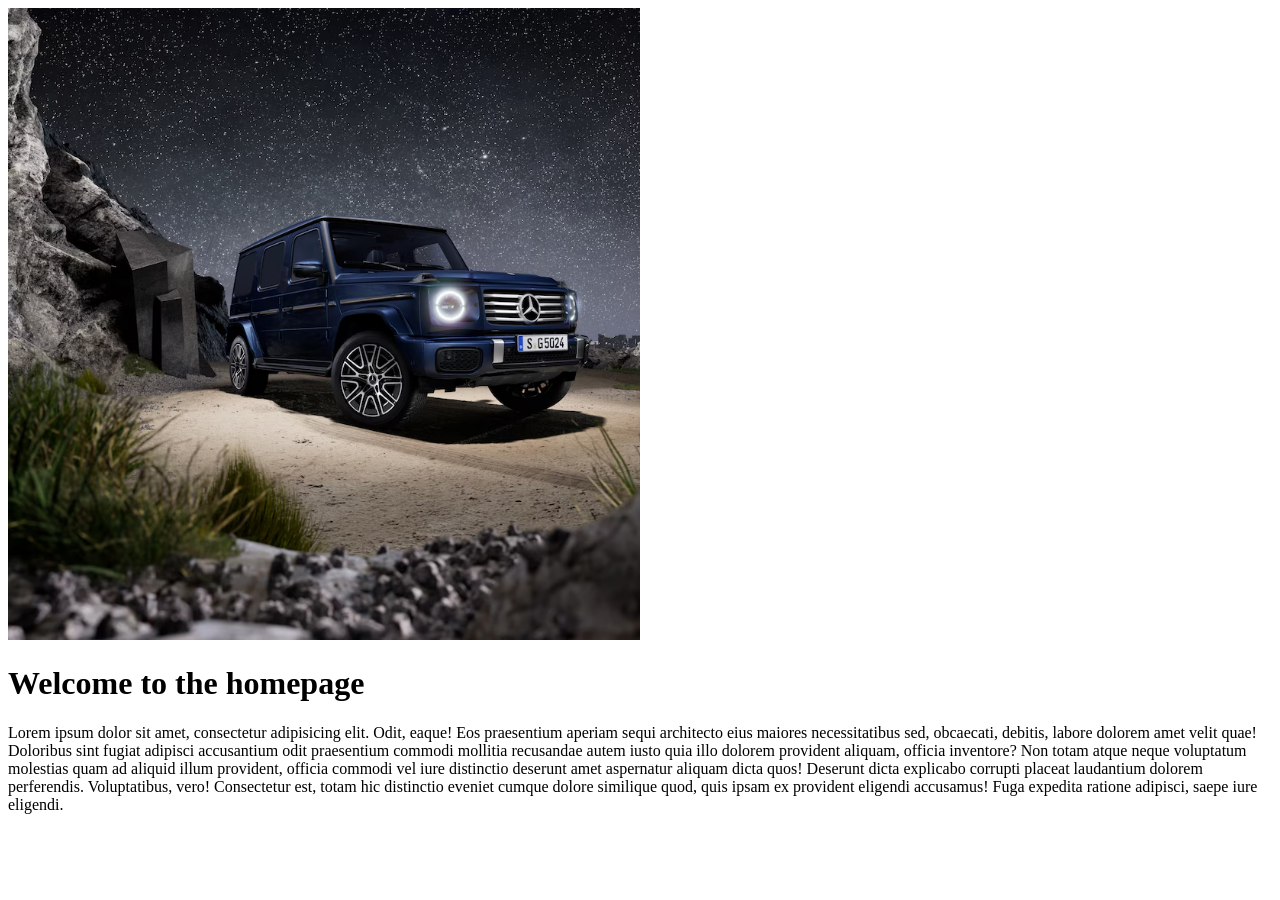
<file: Assignments/Assignment 2/index.html>
<!DOCTYPE html>
<html>
    <head>
        <title>Homepage</title>
    </head>
    <body>
        <div>
        <img src="Assets/1740019494454.avif" width="50%">
        <h1>Welcome to the homepage</h1>
        <p>Lorem ipsum dolor sit amet, consectetur adipisicing elit. Odit, eaque! Eos praesentium aperiam sequi architecto eius maiores necessitatibus sed, obcaecati, debitis, labore dolorem amet velit quae! Doloribus sint fugiat adipisci accusantium odit praesentium commodi mollitia recusandae autem iusto quia illo dolorem provident aliquam, officia inventore? Non totam atque neque voluptatum molestias quam ad aliquid illum provident, officia commodi vel iure distinctio deserunt amet aspernatur aliquam dicta quos! Deserunt dicta explicabo corrupti placeat laudantium dolorem perferendis. Voluptatibus, vero! Consectetur est, totam hic distinctio eveniet cumque dolore similique quod, quis ipsam ex provident eligendi accusamus! Fuga expedita ratione adipisci, saepe iure eligendi.</p>
        </div>
    </body>
</html>
</file>
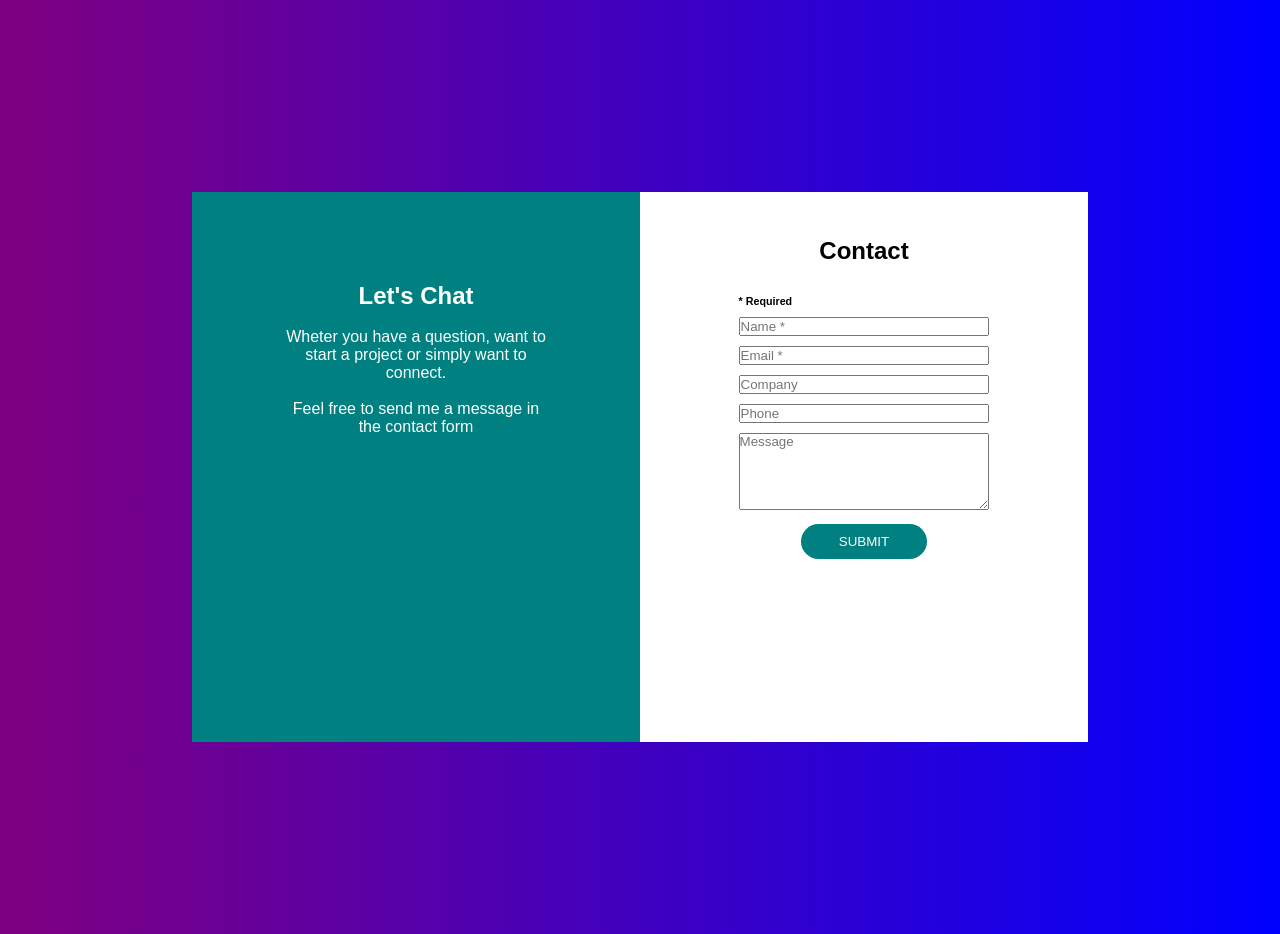
<file: Assignments/Assignment 3/index.html>
<!DOCTYPE html>
<html lang="en">
<head>
    <meta charset="UTF-8">
    <meta name="viewport" content="width=device-width, initial-scale=1.0">
    <title>Document</title>
    <link rel="stylesheet" href="css/style.css">
</head>
<body>
    <section class="container">
        <div class="box textDiv">
                
            <h1>Let's Chat</h1><br>
            <p>Wheter you have a question, want to start a project or simply want to connect.</p><br>
            <p>Feel free to send me a message in the contact form</p>
        </div><!--  
        --><div class="box formDiv">
           
            <h1>Contact</h1>
            <h6>* Required</h6>
            <form action="" method="POST">
                <div class="form-group">
                <input type="text" name="name" placeholder="Name *" required>
                </div>
                <div class="form-group">
                <input type="email" name="_replyto" placeholder="Email *" required>
                </div>
                <div class="form-group">
                <input type="text" name="company" placeholder="Company">
                </div>
                <div class="form-group">
                <input type="tel" name ="phone" placeholder="Phone">
                </div>
                <div class="form-group">
                <textarea name="message" placeholder="Message" rows="5"></textarea>
                </div>
                <button type="submit">SUBMIT</button>
            </form>
        </div>
       
    </section>
</body>
</html>
</file>
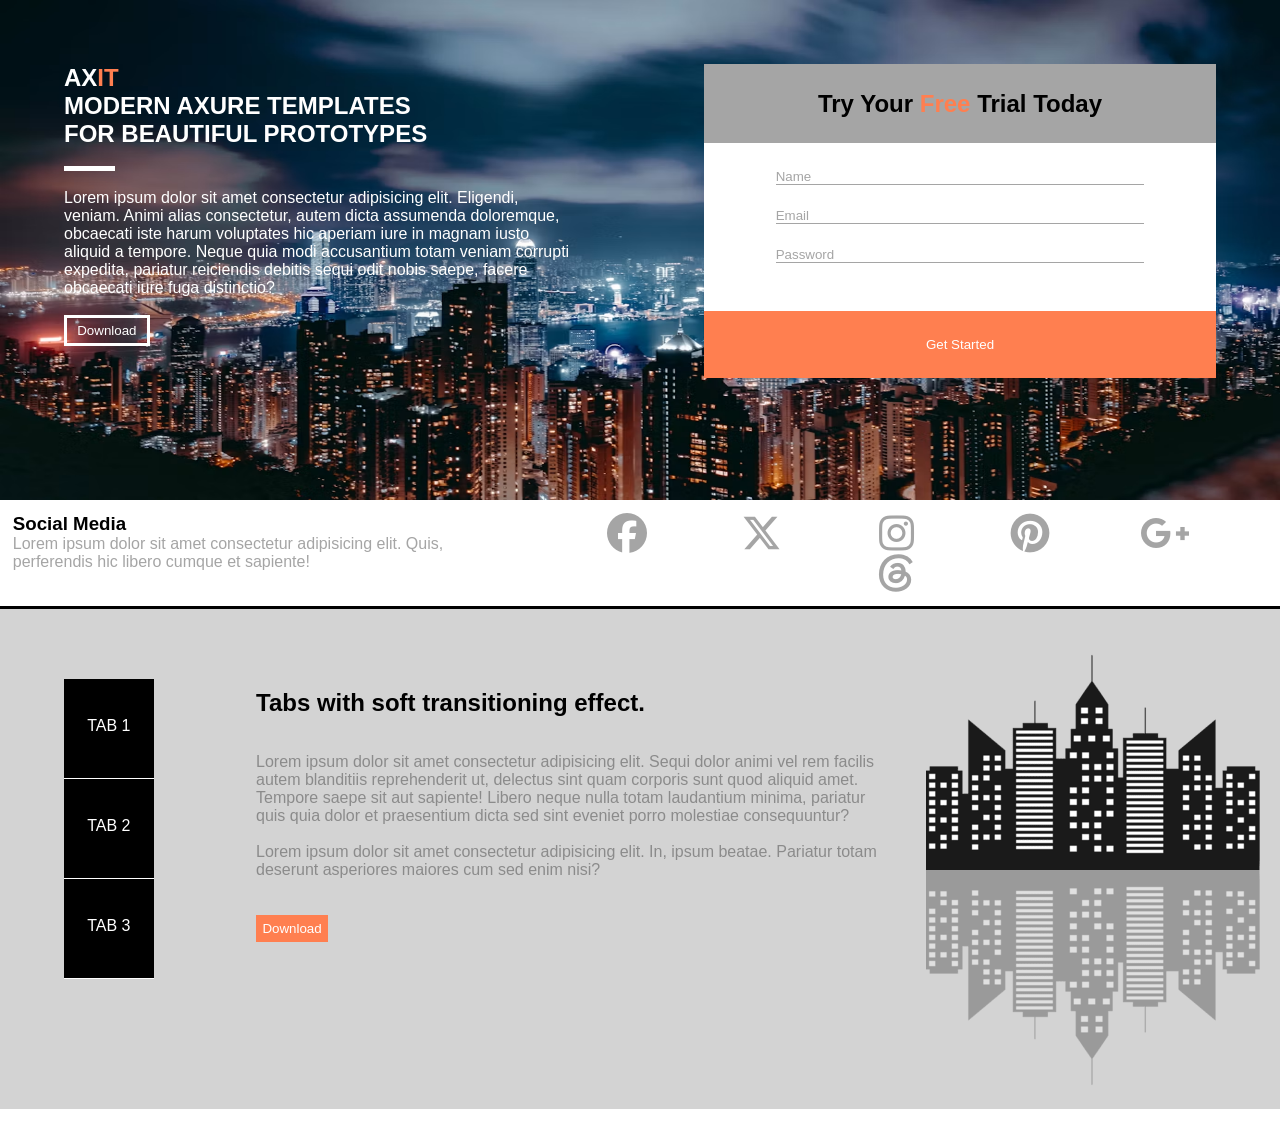
<file: Assignments/Assignment 4/index.html>
<!DOCTYPE html>
<html lang="en">
<head>
    <meta charset="UTF-8">
    <meta name="viewport" content="width=device-width, initial-scale=1.0">
    <title>AXIT</title>
    <link rel="stylesheet" href="css/all.min.css">
    <link rel="stylesheet" href="css/style.css">
</head>
<body>
    <section class="section1">
        <div class="firstsectionDivs section1-div1">
            <h1>AX<span class="span-coral">IT</span></h1>
            <h1>Modern axure templates</h1>
            <h1>for beautiful prototypes</h1><br>
            <hr><br>
            <p>Lorem ipsum dolor sit amet consectetur adipisicing elit. Eligendi, veniam. Animi alias consectetur, autem dicta assumenda doloremque, obcaecati iste harum voluptates hic aperiam iure in magnam iusto aliquid a tempore. Neque quia modi accusantium totam veniam corrupti expedita, pariatur reiciendis debitis sequi odit nobis saepe, facere obcaecati iure fuga distinctio?</p><br>
            <button class="button1">Download</button>
        </div><!--
        --><div class="firstsectionDivs section1-div2">
            <form action="" class="form1">

                <h2>Try your <span class="span-coral">Free </span>trial today</h2>
                <div class="inputDiv">
                <input type="text" required placeholder="Name"></input>
                <input type="email" required placeholder="Email"></input>
                <input type="password" required placeholder="Password"></input>
                </div>
                <button type="submit">Get Started</button>
                
            </form>
        </div>
    </section>
        
    <section class="section2">
        <div class="section2div1">
            <h3>Social Media</h3>
            <p>Lorem ipsum dolor sit amet consectetur adipisicing elit. Quis, perferendis hic libero cumque et sapiente!</p>
        </div><!--
        --><div class="section2div2">
            <i class="fa-brands fa-facebook"></i>
            <i class="fa-brands fa-x-twitter"></i>
            <i class="fa-brands fa-instagram"></i>
            <i class="fa-brands fa-pinterest"></i>
            <i class="fa-brands fa-google-plus-g"></i>
            <i class="fa-brands fa-threads"></i>
        </div>
    </section>
    <section class="section3">
        <div class="sec3div1">
            <p class="special-par">TAB 1</p>
            <p class="special-par">TAB 2</p>
            <p class="special-par">TAB 3</p>

        </div><!--
        --><div class="sec3div2">
            <h2>Tabs with soft transitioning effect.</h2><br><br>
            <p>Lorem ipsum dolor sit amet consectetur adipisicing elit. Sequi dolor animi vel rem facilis autem blanditiis reprehenderit ut, delectus sint quam corporis sunt quod aliquid amet. Tempore saepe sit aut sapiente! Libero neque nulla totam laudantium minima, pariatur quis quia dolor et praesentium dicta sed sint eveniet porro molestiae consequuntur?</p><br>
            <p>Lorem ipsum dolor sit amet consectetur adipisicing elit. In, ipsum beatae. Pariatur totam deserunt asperiores maiores cum sed enim nisi?</p><br><br>
            <button class="coral-button">Download</button>
            

        </div><!--
         --><div class="sec3div3">
            <div class="container">
            <img src="assets/black-city.png" alt="" class="photo">
            <img src="assets/black-city.png" alt="" class="reflection">
            </div>
        </div>
        
    </section>
</body>
</html>
</file>
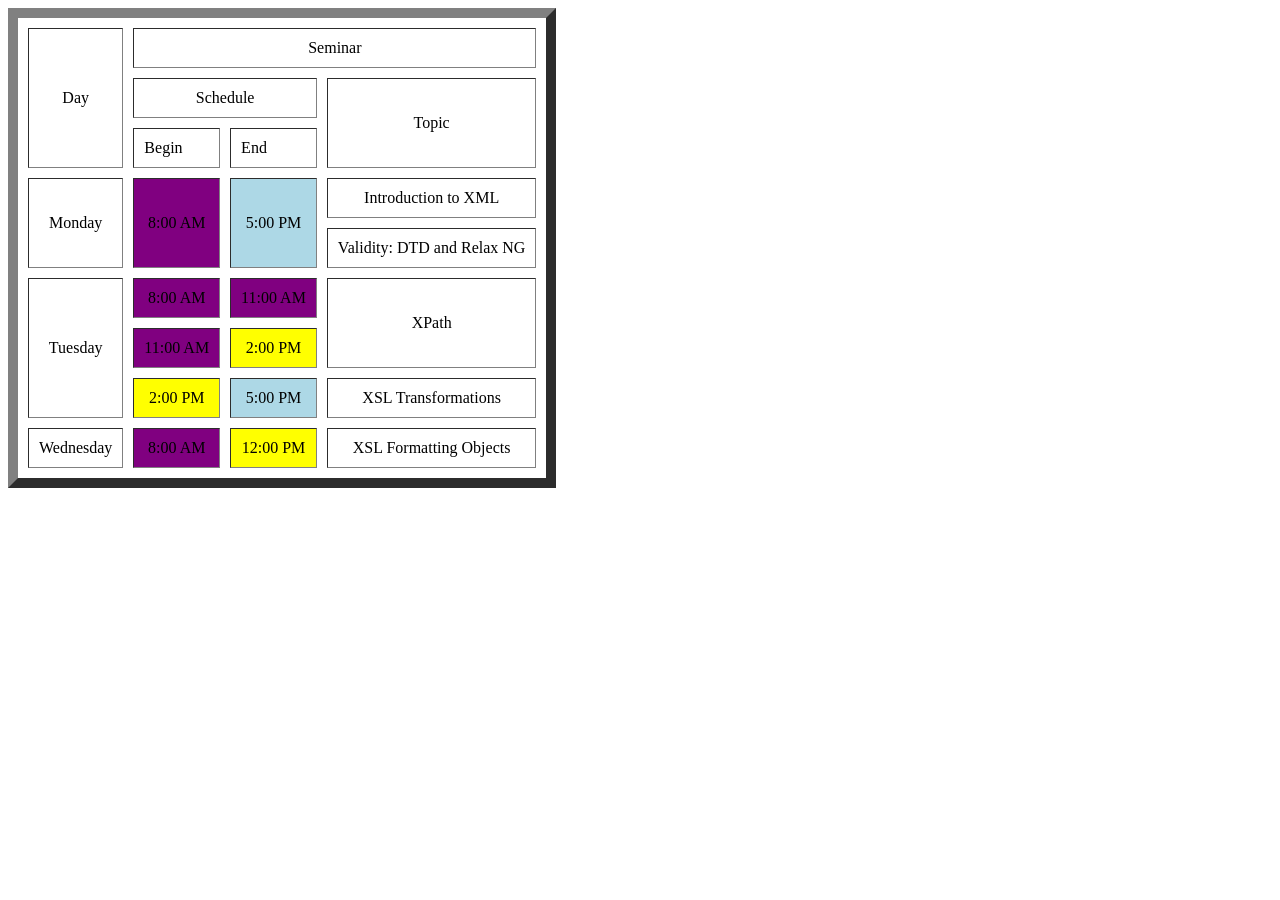
<file: Assignments/Assignment 1/Table.html>
<!DOCTYPE html>
<html>
    <head>

    </head>

    <body>

        <table border="10" cellpadding="10" cellspacing="10">
            <td rowspan="3" align="center">Day</td>
            <td colspan="3"align="center">Seminar</td>
        </tr>
        <tr> 
            <td colspan="2" align="center">Schedule</td>
            <td rowspan="2" align="center   ">Topic</td>
        </tr>
        <td>Begin</td>
        <td>End</td>
        <tr> 
            <td rowspan="2" align="center">Monday</td>
            <td rowspan="2" bgcolor="purple" align="center">8:00 AM</td>
            <td rowspan="2" bgcolor="lightblue" align="center">5:00 PM</td>
            <td align="center"> Introduction to XML</td>
        </tr>
        <tr> 
            <td align="center">Validity: DTD and Relax NG</td>
        </tr>
        <tr> 
            <td rowspan="3" align="center">Tuesday</td>
            <td bgcolor="purple" align="center">8:00 AM</td>
            <td bgcolor="purple" align="center">11:00 AM</td>
            <td rowspan="2" align="center">XPath</td>
        </tr>
        <tr> 
            <td bgcolor="purple" align="center">11:00 AM</td>
            <td bgcolor="yellow" align="center">2:00 PM</td>
        </tr>
        <tr> 
            <td bgcolor="yellow" align="center">2:00 PM</td>
            <td bgcolor="lightblue" align="center">5:00 PM</td>
            <td align="center">XSL Transformations</td>
        </tr>
        <tr>
            <td align="center">Wednesday</td>
            <td bgcolor="purple" align="center">8:00 AM</td>
            <td bgcolor="yellow" align="center">12:00 PM</td> 
            <td align="center">XSL Formatting Objects</td>
        </tr>
        </table>

    </body>
</html>
</file>
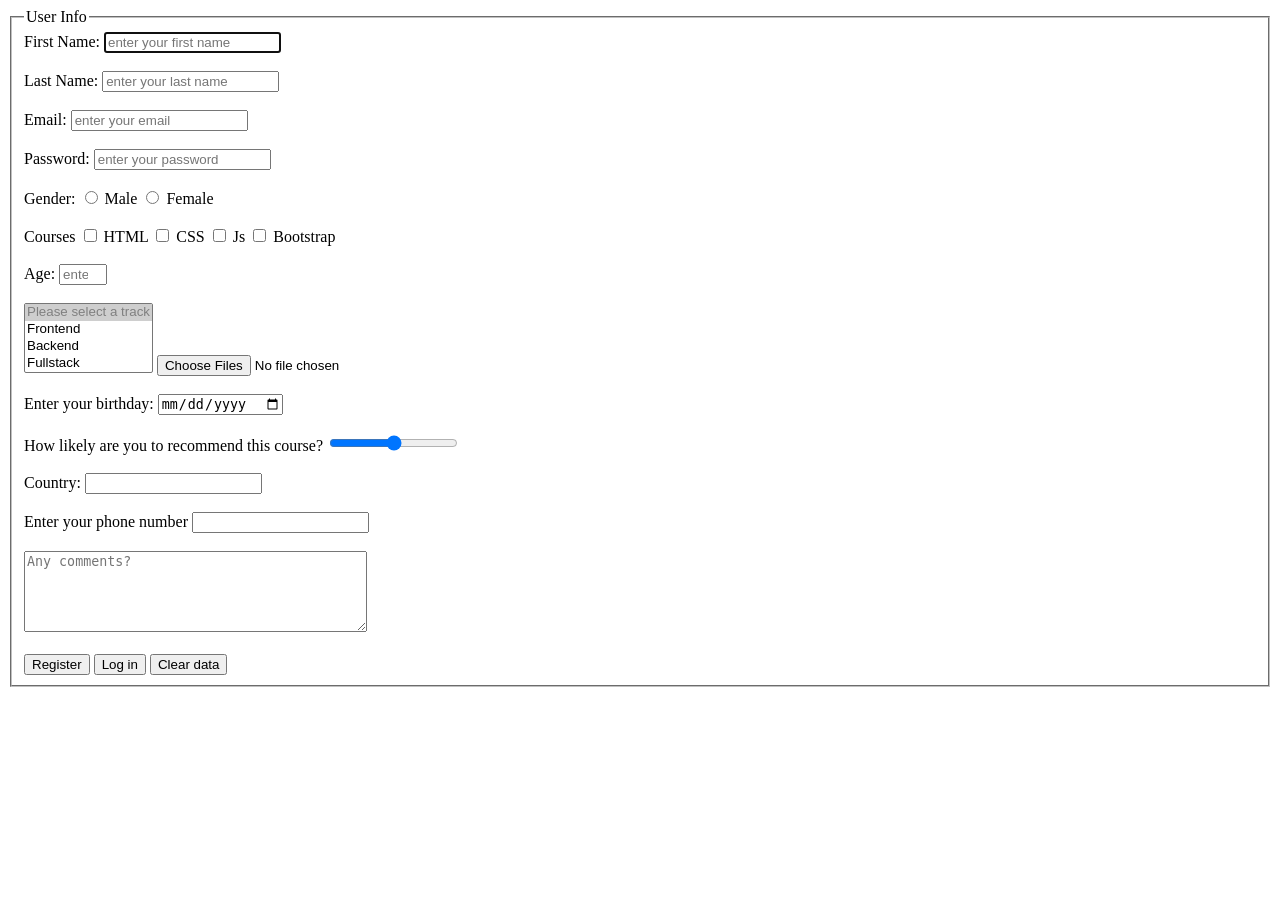
<file: Assignments/Assignment 2/Form.html>
<!DOCTYPE html>
<html>

    <head>
        <title>Form</title>
    </head>



    <body>

        <form action="index.html" autocomplete="off" method="post">
        <fieldset width=50%>
            <legend>User Info</legend>
            <label>First Name:</label>
            <input type="text" name="firstName" required placeholder="enter your first name" autofocus><br><br>
            <label>Last Name:</label>
            <input type="text" name="lastName" required placeholder="enter your last name"><br><br>
            <label>Email:</label>
            <input type="email" name="email" required placeholder="enter your email"><br><br>
            <label>Password:</label>
            <input type="password" name="password" required placeholder="enter your password"><br><br>
            <label>Gender:</label>
            <input type="radio" name="gender" value="male" required> Male
            <input type="radio" name="gender" value="female" required> Female <br><br>
            <label>Courses</label>
            <input type="checkbox" name="courses" value="html"> HTML
            <input type="checkbox" name="courses" value="css"> CSS
            <input type="checkbox" name="courses" value="css"> Js
            <input type="checkbox" name="courses" value="css"> Bootstrap <br><br>
            <label>Age:</label>
            <input type="number" name="age" required placeholder="enter your age" min="5" max="60"><br><br>
            <select required name="track" multiple>
                <option disabled selected >Please select a track</option>
                <option>Frontend</option>
                <option>Backend</option>
                <option>Fullstack</option>
            </select>
            <input type="file" name="file" multiple accept=".png"><br><br>
            <label>Enter your birthday:</label>
            <input type="date" name="birthday" ><br><br>
            <label>How likely are you to recommend this course?</label>
            <input type="range" name="recommendation" min="0" max="10"><br><br>
            <label for="country">Country:</label>

            <input type="text" id="country" list="countries"><br><br>

            <datalist id="countries"> 
            <option value="Egypt">
            <option value="France">
            <option value="Germany">
            <option value="Italy">
            <option value="Canada">
            </datalist>
            <label>Enter your phone number </label>
            <input type="text" pattern="01(0|1|2|5)[0-9]{8}" maxlength="11" minlength="11" required><br><br>
            <textarea name="message" placeholder="Any comments?" cols="40" rows="5"></textarea><br><br>
        
            <button type="submit" value="Register">Register</button>
            <button type="submit" value="Log in">Log in</button>
            <button type="reset" value="Clear data">Clear data</button>

        </fieldset>
        </form>

    </body>

</html>
</file>
<file: Assignments/Assignment 3/css/style.css>
*{
    margin: 0;
    padding: 0;
    box-sizing: border-box;
    font-family: 'Poppins', sans-serif;
    text-decoration: none;
    
}
body {
    background: linear-gradient(to right, purple, blue);
}
.container{
    margin: 15%;
    background-color: lightgray;
    
}
.box{
    background-color: teal;
    display:inline-block;
    width: 50%;
    height: 550px;
    vertical-align: top;
    padding: 5%;
    
}
.formDiv{
    background-color: white;

    
}
.formDiv h1{
    margin-bottom: 30px;
}
.formDiv h6{
    width: 70%;
    margin: auto;
    /* background-color: lightgray; */
    text-align: left;
}
.textDiv{
    padding: 10%;
    color: white;
}
h1 {
    text-align: center;
}
p{
    text-align: center;
}
.form-group{

    width: 70%;
    margin: auto;
    margin-top: 10px;
    margin-bottom: 10px;
}
input{
    width: 100%;
    
}
textarea{
    width: 100%;
}
button{
    display: block;
    background-color: teal;
    color: white;
    padding: 10px;
    border: none;
    margin: auto;
    border-radius: 20px;
    width: 35%;
}
</file>
<file: Assignments/Assignment 4/css/style.css>
*{
    margin: 0; 
    padding: 0; 
    box-sizing: border-box;
    font-family: Arial, Helvetica, sans-serif;
}
span{
    color: white;
}
h1{
    color: white;
    text-transform: uppercase;
}
.form1 h2{
    padding:  5%;
    text-align: center;
    color: black;
    text-transform: capitalize;
    background-color: rgb(165, 165, 165);
}
.section1{
    background-image: url('../assets/cityPhoto.jpg');
    background-size: 100% 100%;
    height: 500px;
}
.span-coral{
    color:coral;
}
.firstsectionDivs{
    display: inline-block;
    width: 50%;
    vertical-align: top;
}
.section1-div1{
      
    color: white;
    padding: 5%;
}

.section1-div1 hr{
    width: 10%;
    border: none;
    border-top: 5px solid white;
}
.button1{
    background: transparent;
    color: white;
    border: solid white;
    padding: 1% 2%;
}
.section1-div2{
    
    padding: 5%;

}
.form1{
    background-color: white;
}
.inputDiv{
    padding: 5%;
}
.form1 input{
    display: block;
    width: 80%;
    border: none;
    border-bottom: solid rgb(165, 165, 165) 1px;
    margin: auto;
    margin-bottom: 5%;
}
.form1 input::placeholder {
    color: rgb(165, 165, 165);
}
.form1 button{
    display: block;
    padding: 5%;
    width: 100%;
    color: white;
    background-color: coral;
    border: none;
    
}
.section2{
    
    /* background-color: blueviolet; */
    border-bottom: solid black;
}
.section2div1{
    display: inline-block;
    width: 40%;
    vertical-align: top;
    /* background-color: aqua; */
    padding: 1%;

}
.section2div1 p{
    color: rgb(165, 165, 165);
}
.section2div2{
    display: inline-block;
    width: 60%;
    vertical-align: top;
    /* background-color: aquamarine; */
    padding: 1%;
    text-align: center;
}
.section2div2 i{
    margin: 0 40px;
    font-size: 40px;
    color: rgb(165, 165, 165);
}
.section3{
    height: 500px;

}
.sec3div1{

    display: inline-block;
    vertical-align: top; 
    height: 100%;
    width: 20%;
    padding-top: 70px;
    background-color: lightgray;

}
.sec3div2{

    display: inline-block;
    height: 100%;
    width: 50%;
    vertical-align: top;
    background-color: lightgray;
    padding-top: 80px;
}
.sec3div3{

    display: inline-block;
    height: 100%;
    width: 30%;
    background-color: lightgrey;
    padding-left: 30px;
}
.special-par{
    width: 35%;
    height: 100px;
    padding: 15% 7%;
    background-color: black;
    margin-left: 25%;
    color: white;
    border-bottom: solid 1px white;
    text-align: center;
}
.coral-button{
    background-color: coral;
    color: white;
    padding: 1%;
    border: none;
}
.sec3div2 p{
    color: rgb(139, 139, 139);
}
.reflection {
    display: block;
    transform: scaleY(-1);
    opacity: 0.3;
    margin-top: 0;
}
.photo,
.reflection {
    display: block;
    /* width: 99%; */
}
.container{
    display: inline-block;
    width: 100px;
}
</file>
